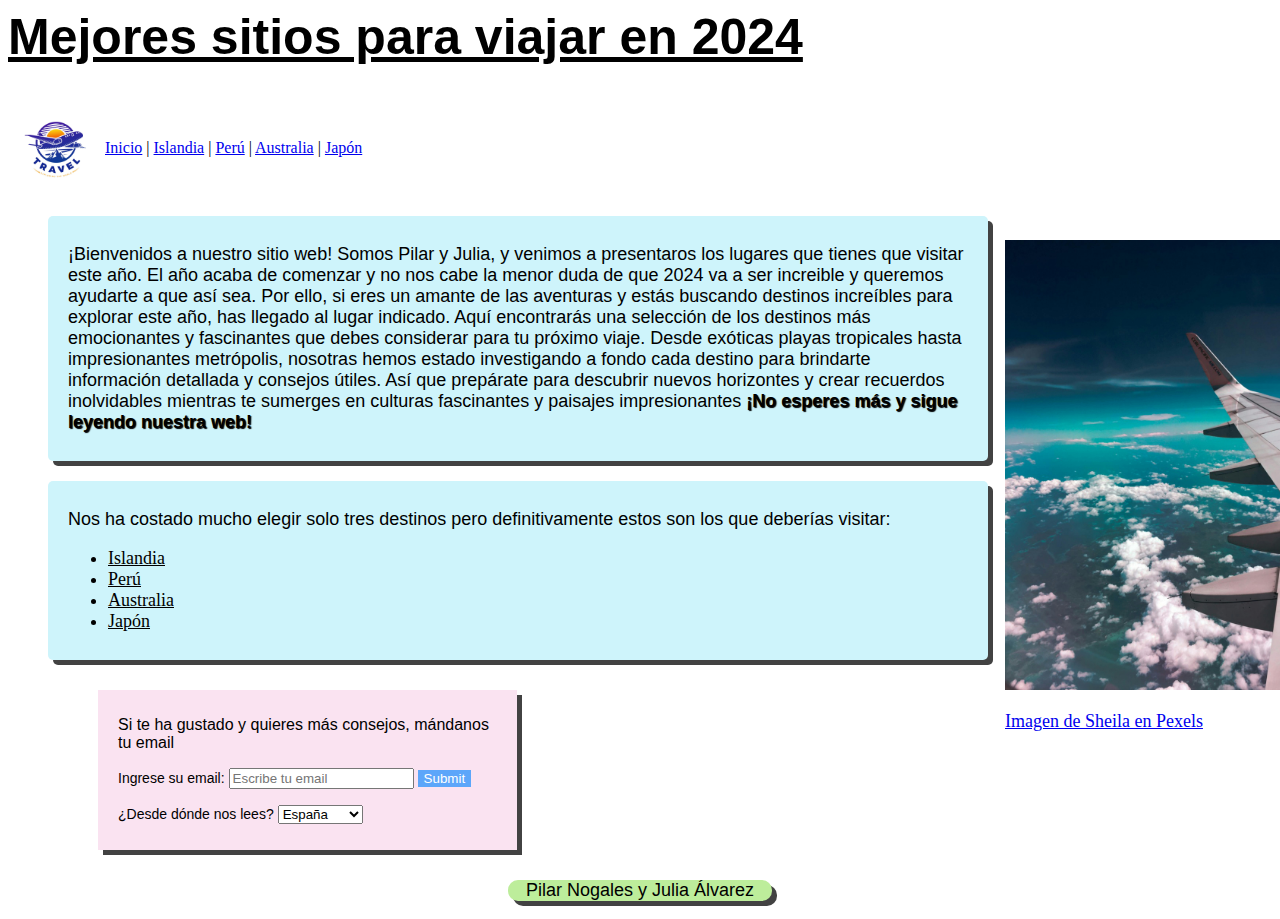
<file: index.html>
<html>
	<head>
		<title>Mejores sitios para viajar en 2024</title>
		<link rel="shortcut icon" type="image/x-icon" href="imagenes/favicon (1).ico">
		<link rel="stylesheet" type="text/css" href="estilos (1).css">
	</head>
	
	<body>
		<header>
			<h1>Mejores sitios para viajar en 2024</h1>
			<table>
			<tr>
				<td><img src="imagenes/logoweb%20(1).jpg" width="90" alt="Logotipo"></td>
				<td>
					<nav>					
							<a href="index.html">Inicio</a> |
							<a href="pagwebislandiaconcss (1).html">Islandia</a> |
							<a href="pagwebperuconcss.html">Perú</a> |
							<a href="pagwebaustraliaconcss.html">Australia</a> |
							<a href="webai.html">Japón</a>
					</nav>
				</td>
			</tr>
			</table>
		</header>

		<section class="wrapper">
			<section class="main">
				<article>
					<p>
						¡Bienvenidos a nuestro sitio web! Somos Pilar y Julia, y venimos a presentaros los lugares que tienes que visitar este año. 
						El año acaba de comenzar y no nos cabe la menor duda de que 2024 va a ser increible y queremos ayudarte a que así sea. 
						Por ello, si eres un amante de las aventuras y estás buscando destinos increíbles para explorar este año, has llegado al lugar indicado. 
						Aquí encontrarás una selección de los destinos más emocionantes y fascinantes que debes considerar para tu próximo viaje. 
						Desde exóticas playas tropicales hasta impresionantes metrópolis, nosotras hemos estado investigando a fondo cada destino para brindarte 
						información detallada y consejos útiles. Así que prepárate para descubrir nuevos horizontes y crear recuerdos inolvidables mientras te 
						sumerges en culturas fascinantes y paisajes impresionantes <b>¡No esperes más y sigue leyendo nuestra web!</b>
					</p>
				</article>
			</section>
			<section class="main">	
				<article>
					<p>
						Nos ha costado mucho elegir solo tres destinos pero definitivamente estos son los que deberías visitar:
					</p>

					<ul>
						<li><a href="pagwebislandiaconcss.html">Islandia</a></li>
						<li><a href="./pagwebperuconcss.html">Perú</a></li>
						<li><a href="./pagwebaustraliaconcss.html">Australia</a></li>
						<li><a href="./webai.html">Japón</a></li>
										
							
					</ul>
				</article>
			</section>
			<aside>
				<div class="caja">
					<img src="imagenes/fotoavion%20(1).jpg" height="450" alt="Imagen avión"/>
					<br/><br/>
					<a target="_blank" href="https://www.pexels.com/es-es/foto/ala-de-avion-por-encima-de-las-nubes-731217/">Imagen de Sheila en Pexels</a>
				</div>
			</aside>
		</section>
		
		<div class="formulario">
			<p>Si te ha gustado y quieres más consejos, mándanos tu email</p>

			<form>
				<label for="email"> Ingrese su email:</label>
				<input type="email" placeholder="Escribe tu email" id="email">
				<input type="submit">
			</form>

			<form>
				<label for="país"> ¿Desde dónde nos lees?</label>
				<select name="país" id="país">
					<option value="España">España</option>
					<option value="Mexico">Mexico</option>
					<option value="Venezuela">Venezuela</option>
					<option value="Uruguay">Uruguay</option>
					<option value="Chile">Chile</option>
					<option value="Ecuador">Ecuador</option>
					<option value="Colombia">Colombia</option>
					<option value="Argentina">Argentina</option>
					<option value="Cuba">Cuba</option>
					<option value="Perú">Perú</option>
					<option value="Otro">Otro</option>
				</select>
			</form>
		</div>
			
		<footer>
			<p>Pilar Nogales y Julia Álvarez<p>
		</footer>
	<body>
<html>
</file>
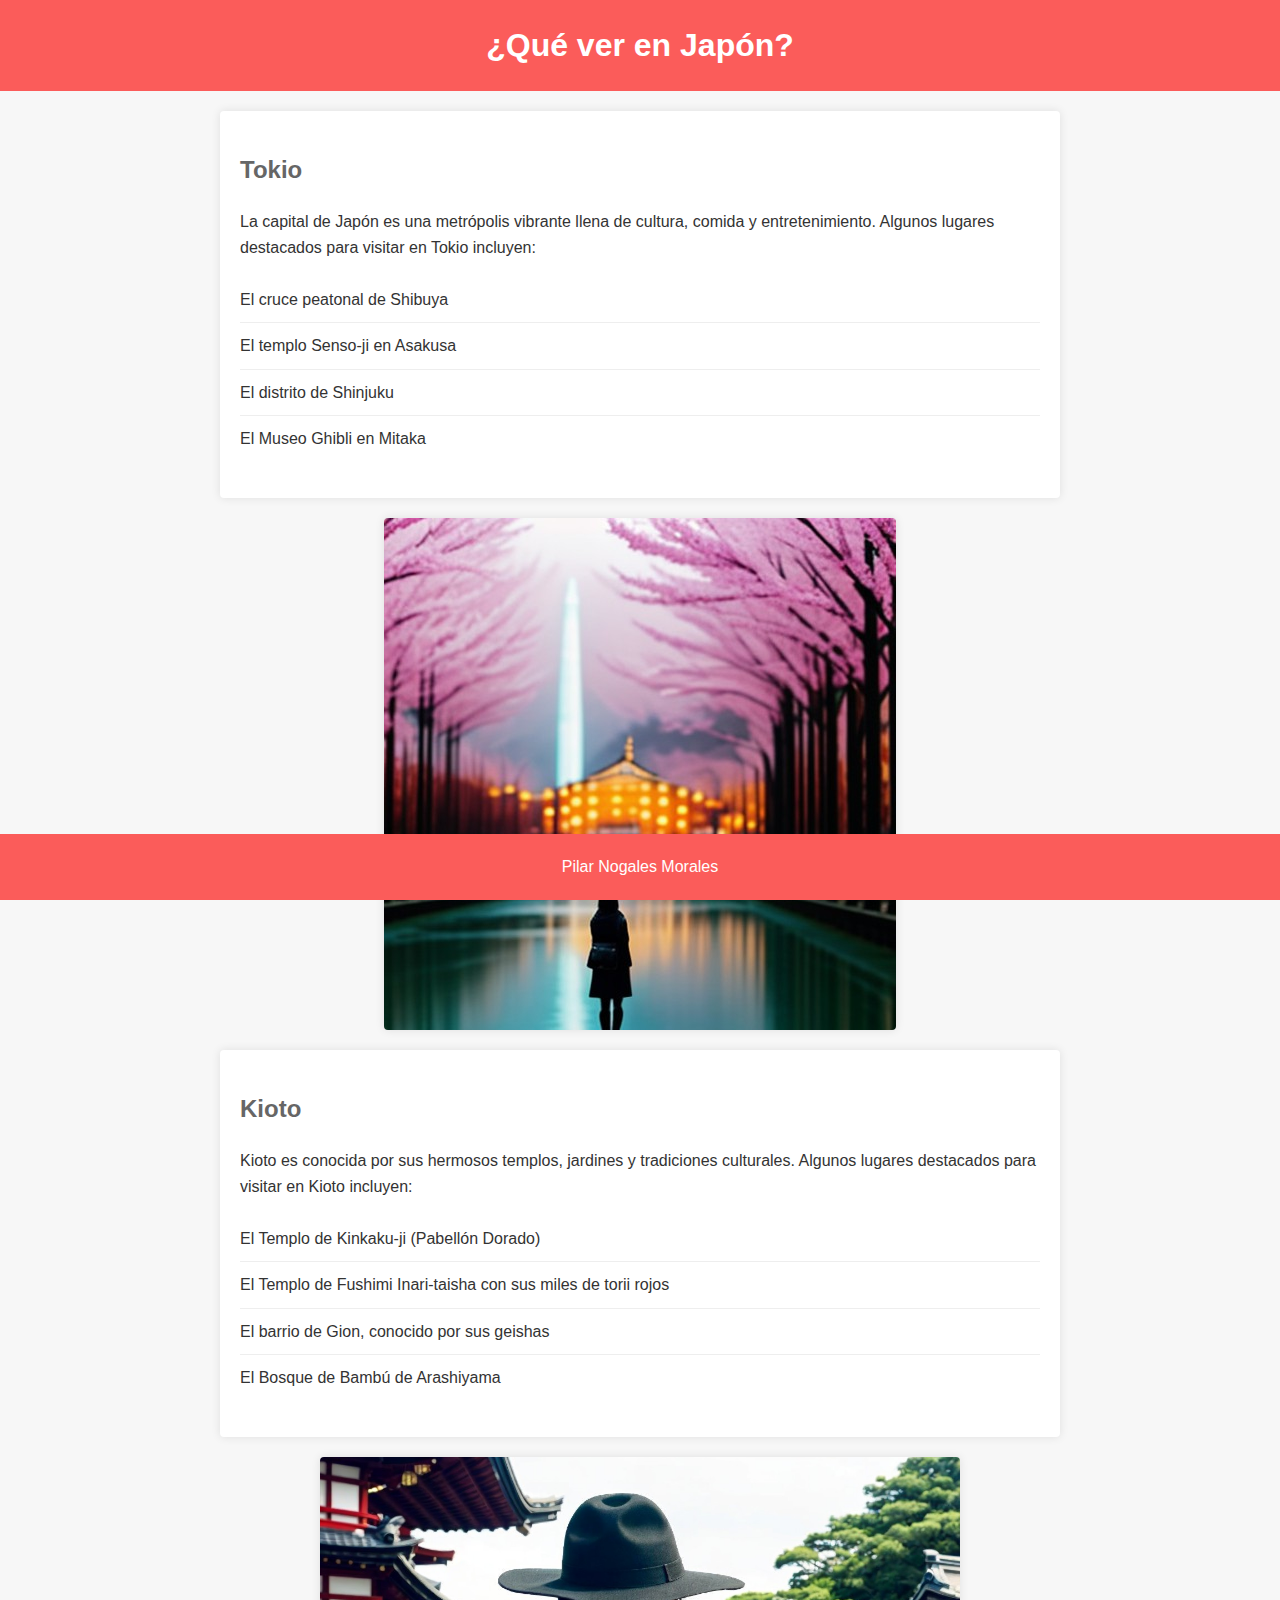
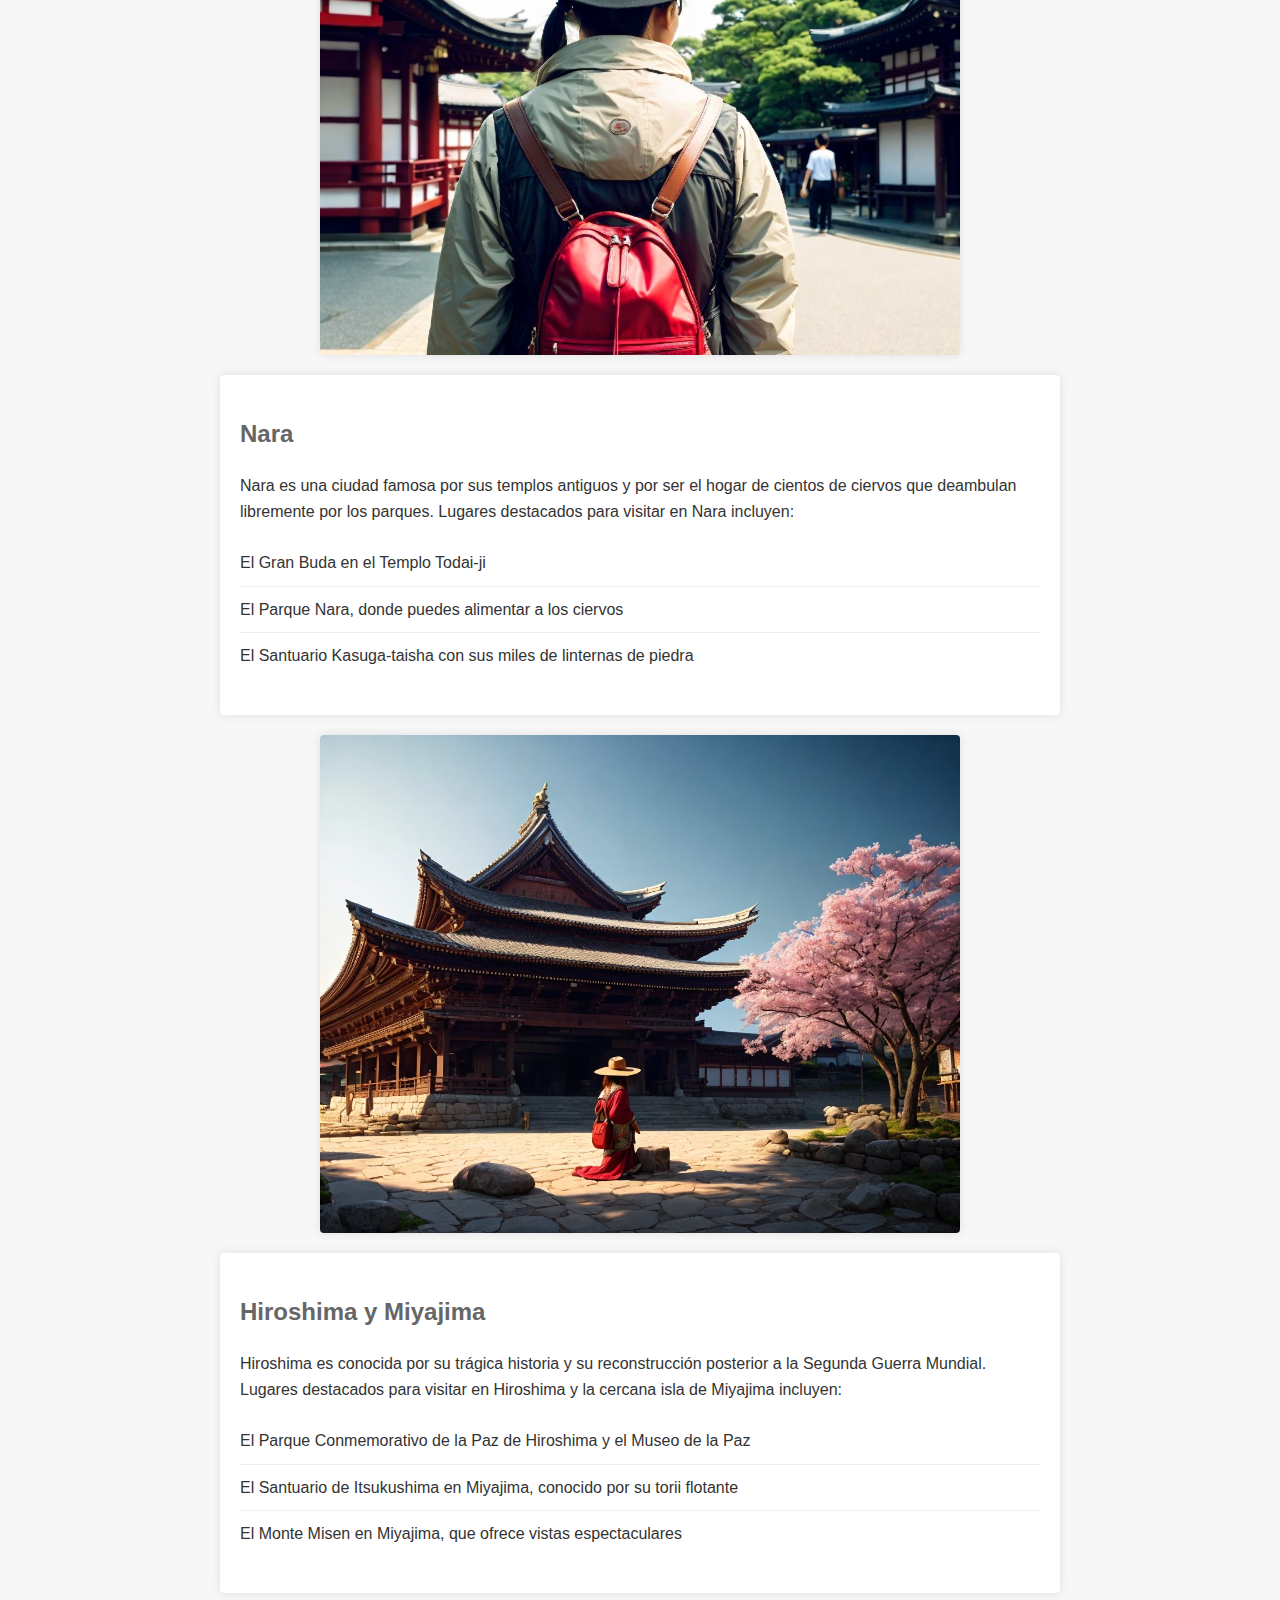
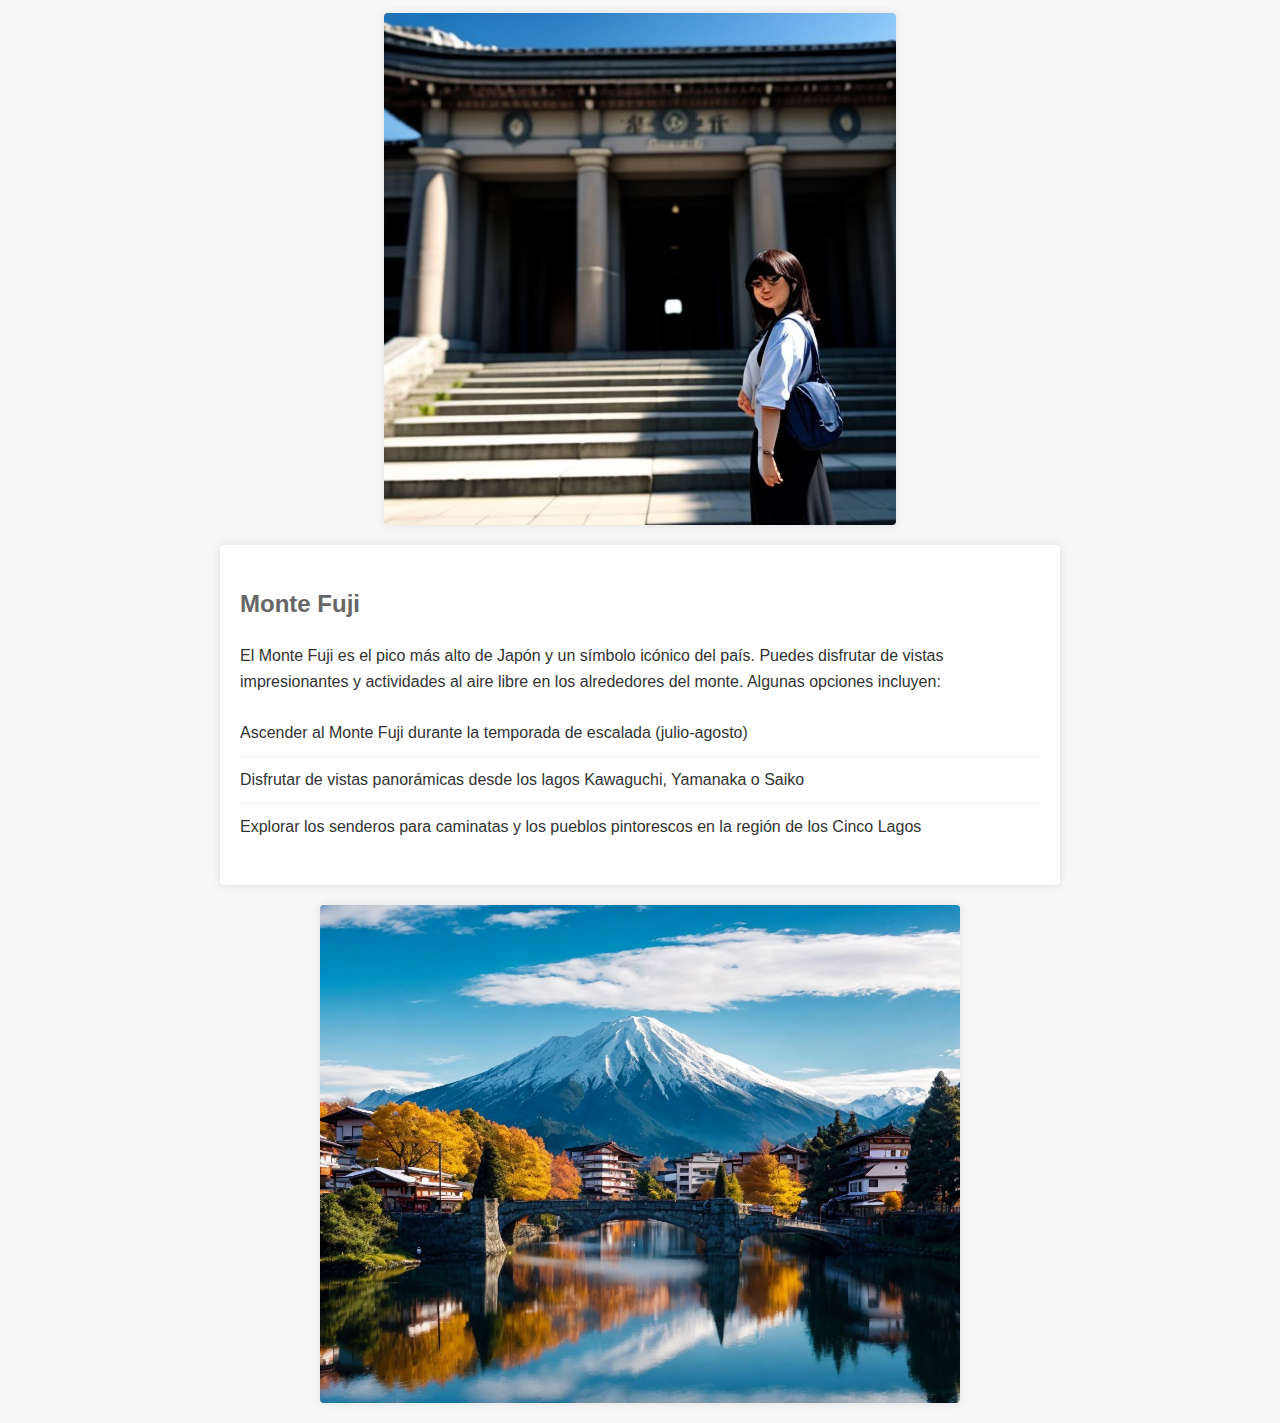
<file: webai.html>
<!DOCTYPE html>
<html lang="es">
<head>
    <meta charset="UTF-8">
    <meta name="viewport" content="width=device-width, initial-scale=1.0">
    <title>Qué ver en Japón</title>
	<link rel="shortcut icon" type="image/x-icon" href="imagenes/favicon (1).ico">
	<link rel="stylesheet" type="text/css" href="estilo1.css">
</head>
<body>
    <header>
        <h1>¿Qué ver en Japón?</h1>
    </header>
    <section>
        <h2>Tokio</h2>
        <p>La capital de Japón es una metrópolis vibrante llena de cultura, comida y entretenimiento. Algunos lugares destacados para visitar en Tokio incluyen:</p>
        <ul>
            <li>El cruce peatonal de Shibuya</li>
            <li>El templo Senso-ji en Asakusa</li>
            <li>El distrito de Shinjuku</li>
            <li>El Museo Ghibli en Mitaka</li>
        </ul>
    </section>
	<div class="imagen">
		<img src="imagenes/turistatokio.jpeg" height="450" alt="Imagen"/>
	</div>
    <section>
        <h2>Kioto</h2>
        <p>Kioto es conocida por sus hermosos templos, jardines y tradiciones culturales. Algunos lugares destacados para visitar en Kioto incluyen:</p>
        <ul>
            <li>El Templo de Kinkaku-ji (Pabellón Dorado)</li>
            <li>El Templo de Fushimi Inari-taisha con sus miles de torii rojos</li>
            <li>El barrio de Gion, conocido por sus geishas</li>
            <li>El Bosque de Bambú de Arashiyama</li>
        </ul>
    </section>
	<div class="imagen">
		<img src="imagenes/imagenturistajapon.jpg" height="450" alt="Imagen"/>
	</div>
    <section>
        <h2>Nara</h2>
        <p>Nara es una ciudad famosa por sus templos antiguos y por ser el hogar de cientos de ciervos que deambulan libremente por los parques. Lugares destacados para visitar en Nara incluyen:</p>
        <ul>
            <li>El Gran Buda en el Templo Todai-ji</li>
            <li>El Parque Nara, donde puedes alimentar a los ciervos</li>
            <li>El Santuario Kasuga-taisha con sus miles de linternas de piedra</li>
        </ul>
    </section>
	<div class="imagen">
		<img src="imagenes/turistanara.jpg" height="450" alt="Imagen"/>
	</div>
    <section>
        <h2>Hiroshima y Miyajima</h2>
        <p>Hiroshima es conocida por su trágica historia y su reconstrucción posterior a la Segunda Guerra Mundial. Lugares destacados para visitar en Hiroshima y la cercana isla de Miyajima incluyen:</p>
        <ul>
            <li>El Parque Conmemorativo de la Paz de Hiroshima y el Museo de la Paz</li>
            <li>El Santuario de Itsukushima en Miyajima, conocido por su torii flotante</li>
            <li>El Monte Misen en Miyajima, que ofrece vistas espectaculares</li>
        </ul>
    </section>
	<div class="imagen">
		<img src="imagenes/turistamuseopazhirosima.jpeg" height="450" alt="Imagen"/>
	</div>
    <section>
        <h2>Monte Fuji</h2>
        <p>El Monte Fuji es el pico más alto de Japón y un símbolo icónico del país. Puedes disfrutar de vistas impresionantes y actividades al aire libre en los alrededores del monte. Algunas opciones incluyen:</p>
        <ul>
            <li>Ascender al Monte Fuji durante la temporada de escalada (julio-agosto)</li>
            <li>Disfrutar de vistas panorámicas desde los lagos Kawaguchi, Yamanaka o Saiko</li>
            <li>Explorar los senderos para caminatas y los pueblos pintorescos en la región de los Cinco Lagos</li>
        </ul>
    </section>
	<div class="imagen">
		<img src="imagenes/montefuji.jpg" alt="Imagen"/>
	</div>
    <footer>
        <p>Pilar Nogales Morales</p>
    </footer>
</body>
</html>
</file>
<file: estilos (1).css>
h1 {
	font-size:50px;
	font-family:Helvetica;
	font-weight:bold;
	text-align:left;
	text-decoration:underline;
 }

h2 {
	font-size:40px;
	font-family:Helvetica;
	font-weight:bold;
	text-align:center;
	text-decoration:underline;
	color:#F4F4F8
 }

h3 {
	font-size:30px;
	font-family:Helvetica;
	font-weight:bold;
	text-align:center;
	text-decoration:none;
	color:#F4F4F8
 }

h4 {
	font-size:20px;
	font-family:Helvetica;
	font-weight:bold;
	text-align:left;
	text-decoration:none;
 }

.menu {
	color:#04A954;
	border:5px solid #04A954;
	width:150px;
	margin:20px 40px;
}

.menu li a {
	color:#04A954;
}

.menu li a:hover {
	color:#FC3737;
}

article ul a {
	color:black;
 }

body {
	font-size:18px;
	background:url(imagenes/avionfondo (1).jpg);
	background-repeat:no-repeat;
	background-attachment:fixed;
	background-position:center;
 }
.main {
	background:#CEF4FB;
	width:900px;
	margin:20px 40px;
	padding:10px 20px;
	border-radius:5px;
	box-shadow:5px 5px 0px #424242;
 }

.secondary {
	background:#CEF4FB;
	width:90%;
	margin:20px 40px;
	padding:10px 20px;
	border-radius:5px;
	box-shadow:5px 5px 0px #424242;
 }

.subtitle1 {
	background:#BDED9B;
	width:20%;
	margin:20px 40px;
	padding:10px 20px;
	border-radius:5px;
	box-shadow:5px 5px 0px #424242;
	position:relative;
	top:0px;
	left:35%;
}

.subtitle2 {
	background:#DAC7F8;
	width:40%;
	margin:20px 40px;
	padding:10px 20px;
	border-radius:5px;
	box-shadow:5px 5px 0px #424242;
	position:relative;
	top:0px;
	left:25%;
}

.caja {
	position:absolute;
	top:240px;
	left:1005px;
 }

.image {
	position:relative;
	top:0px;
	left:25%;
 }

.formulario {
	background:#fae3f1;
	width:30%;
	margin:30px 90px;
	padding:10px 20px;
	border:1px solid #fae3f1
	border-radius:5px;
	box-shadow:5px 5px 0px #424242;
	font-size:16px;
}

label {
	font-size:14px;
	font-family:Sans-serif;
 }

input[type="submit"] {
	background:#5CA6FA;
	color:#fff;
	border:none
 }

input[type="submit"]:hover {
	background:#9BC1ED;
	cursor:pointer;
 }
p {
 	font-family:Sans-serif;
 	font-weight:normal;
 	text-align:left;
 }
b {
 	text-shadow:1px 1px 1px #000;
 }
 a:hover {
 	font-size:25px;
 	color:#FC3737;
 }
 a:visited {
 	text-decoration:line-through;
 }

.logo {
	position:absolute;
	top:0px;
	left:810px;
	border-radius:10px;
	box-shadow:5px 5px 0px #424242;
 }

footer {
	background:#BDED9B;
	color:black;
	pading:10px 0px;
	margin:10px 500px;
	border-radius:10px;
	box-shadow:5px 5px 0px #424242;
}
footer p {
	text-align:center;
 }
</file>
<file: estilo1.css>
/* Estilos generales */
body {
    font-family: 'Roboto', sans-serif;
    line-height: 1.6;
    color: #333;
    background: #f7f7f7;
    margin: 0;
    padding: 0;
}

/* Estilos para la cabecera */
header {
    background: #FB5C5A;
    color: #fff;
    padding: 20px 0;
    text-align: center;
}

header h1 {
    font-size: 2em;
    margin: 0;
}

/* Estilos para las secciones */
section {
    background: #fff;
    padding: 20px;
    margin: 20px auto;
    max-width: 800px;
    border-radius: 4px;
    box-shadow: 0px 0px 10px rgba(0,0,0,0.1);
}

section h2 {
    color: #666;
    margin-bottom: 20px;
}

/* Estilos para las listas */
ul {
    list-style: none;
    padding: 0;
}

ul li {
    padding: 10px 0;
    border-bottom: 1px solid #eee;
}

ul li:last-child {
    border: none;
}

/* Estilos para las imágenes */
.imagen {
    display: flex;
    justify-content: center;
    align-items: center;
    margin: 20px auto;
}

.imagen img {
    max-width: 50%;
    height: auto;
    border-radius: 4px;
    box-shadow: 0px 0px 10px rgba(0,0,0,0.1);
}

/* Estilos para el pie de página */
footer {
    background: #FB5C5A;
    color: #fff;
    text-align: center;
    padding: 20px 0;
    position: fixed;
    width: 100%;
    bottom: 0;
}

footer p {
    margin: 0;
}
</file>
